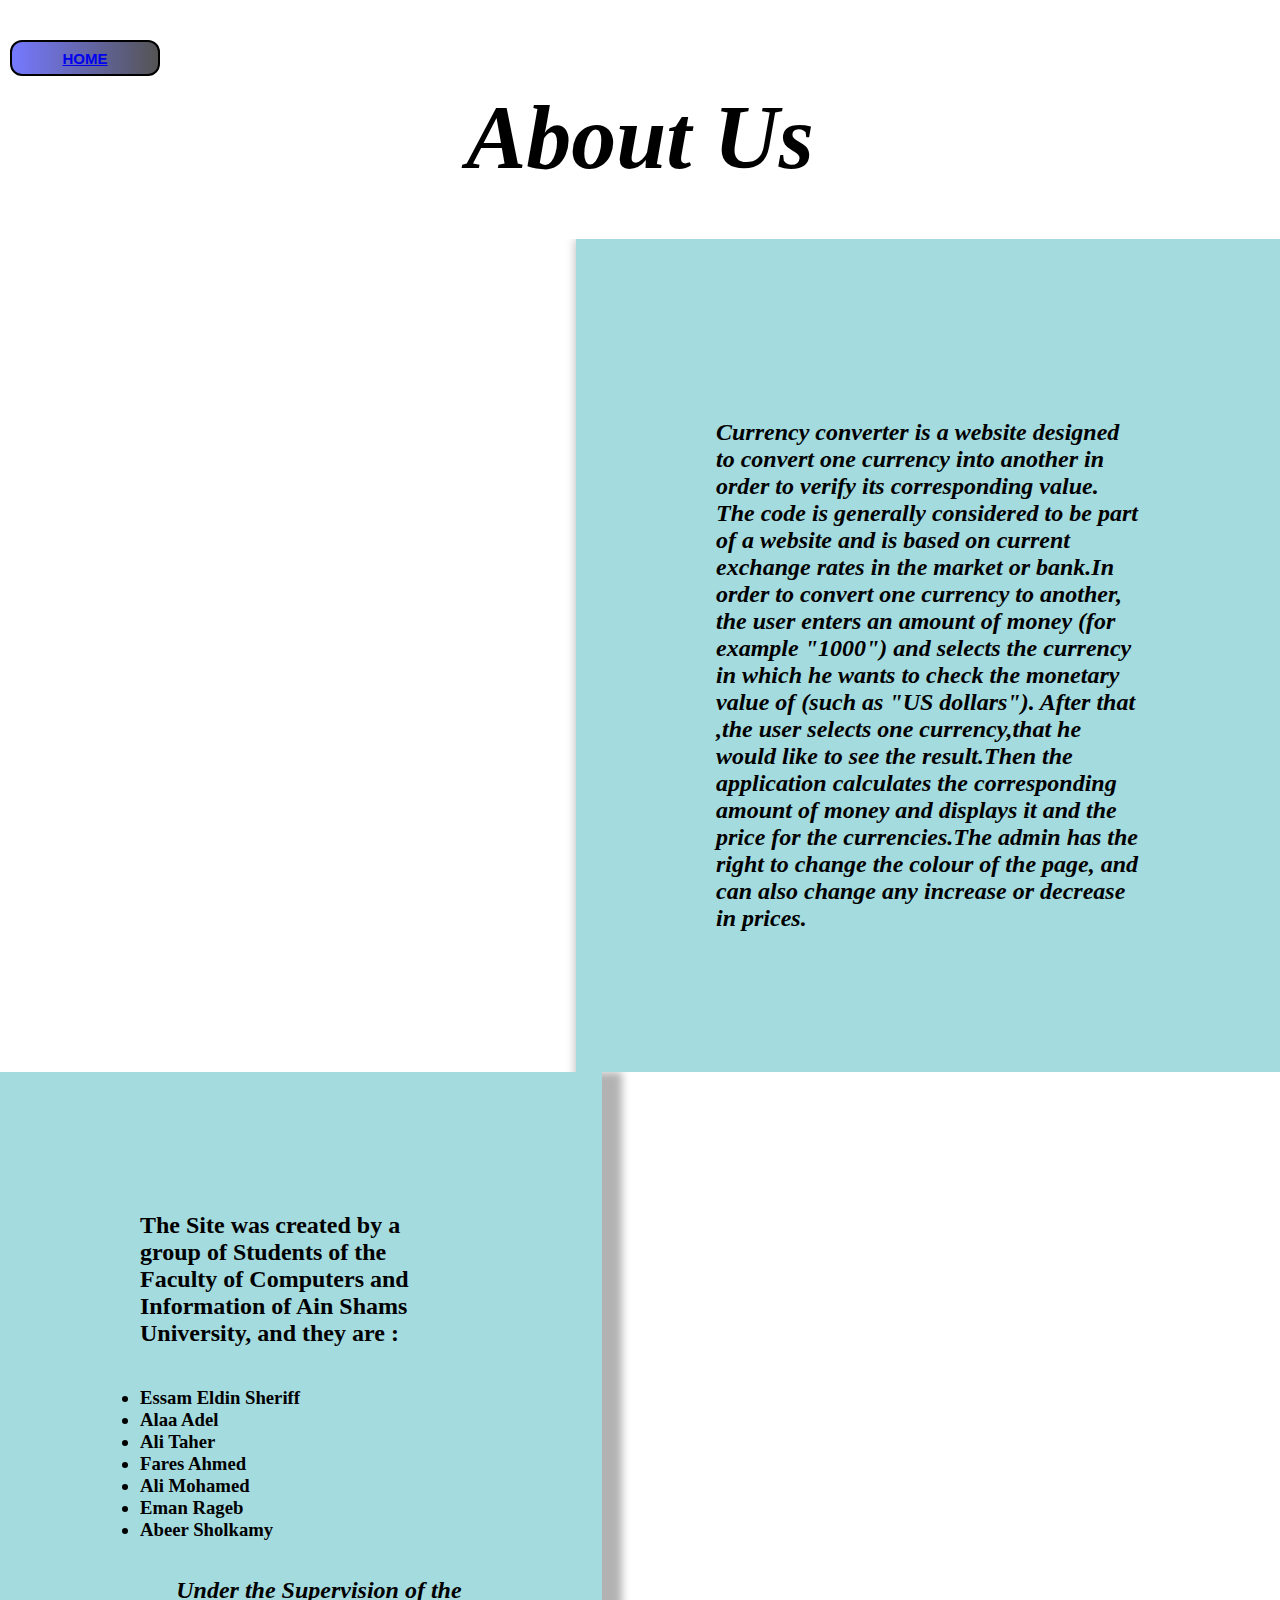
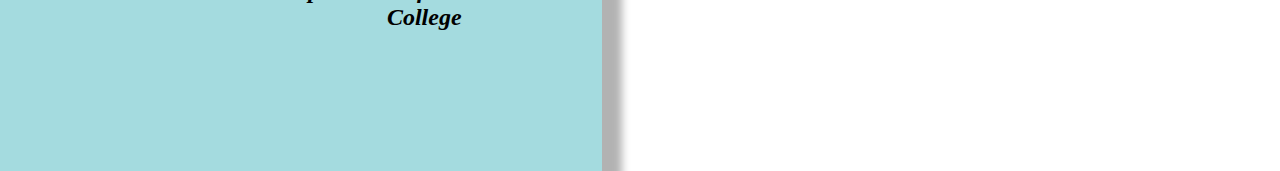
<file: Financial Helper ( Web Project )/about.html>
<!DOCTYPE html>
<html lang="en">
<head>
<meta http-equiv="content-type" content="text/html; charset=UTF-8">
    <meta charset="UTF-8">
    <meta name="viewport" content="width=device-width, initial-scale=1.0">
    <title>Document</title>
    <link rel="stylesheet" type="text/css" href="CSS/about.css">
    <link rel='shortcut icon' href='https://a.top4top.io/p_1719atyg01.png' />
</head>
<body>
    <div>
    <button class="submit"><label name="H" class="H"><a href="index.html">
        Home</a></label></button>
    <h1><em>About Us</em></h1>
    <div class="about">
        <div class="inner-section">
            <p class="text">
               <h2> <em>Currency converter is a website designed to convert one currency into
                another in order to verify its corresponding value. The code is 
                generally considered to be part of a website and is based on current
                exchange rates in the market or bank.In order to convert one currency to another,
                the user enters an amount of money (for example "1000") and selects the currency 
                in which he wants to check the monetary value of (such as "US dollars"). After that
                ,the user selects one currency,that he would like to see the result.Then the application
                calculates the corresponding amount of money and displays it and the price for the 
                currencies.The admin has the right to change the colour of the page, and can also 
                change any increase or decrease in prices.
            </em></h2>
            </p>
        </div>
    </div>
    <div class="about2">
        <div class="inner-section2">
            <h2>The Site was created by a group of Students of the Faculty of 
                Computers and Information of Ain Shams University, and they are :
          </h2>
          <p class="text">    
              <h3>
                <ul>
                    <li>Essam Eldin Sheriff</li>
                    <li>Alaa Adel</li>
                    <li>Ali Taher</li>
                    <li>Fares Ahmed</li>
                    <li>Ali Mohamed</li>
                    <li>Eman Rageb</li>
                    <li>Abeer Sholkamy</li>
                </ul>
              </h3>
                <br><br>
                <h2 ALIGN="right">  <em> Under the Supervision of the College</em></h2> 
            </p>
        </div>
    </div>
</body>
</html>
</file>
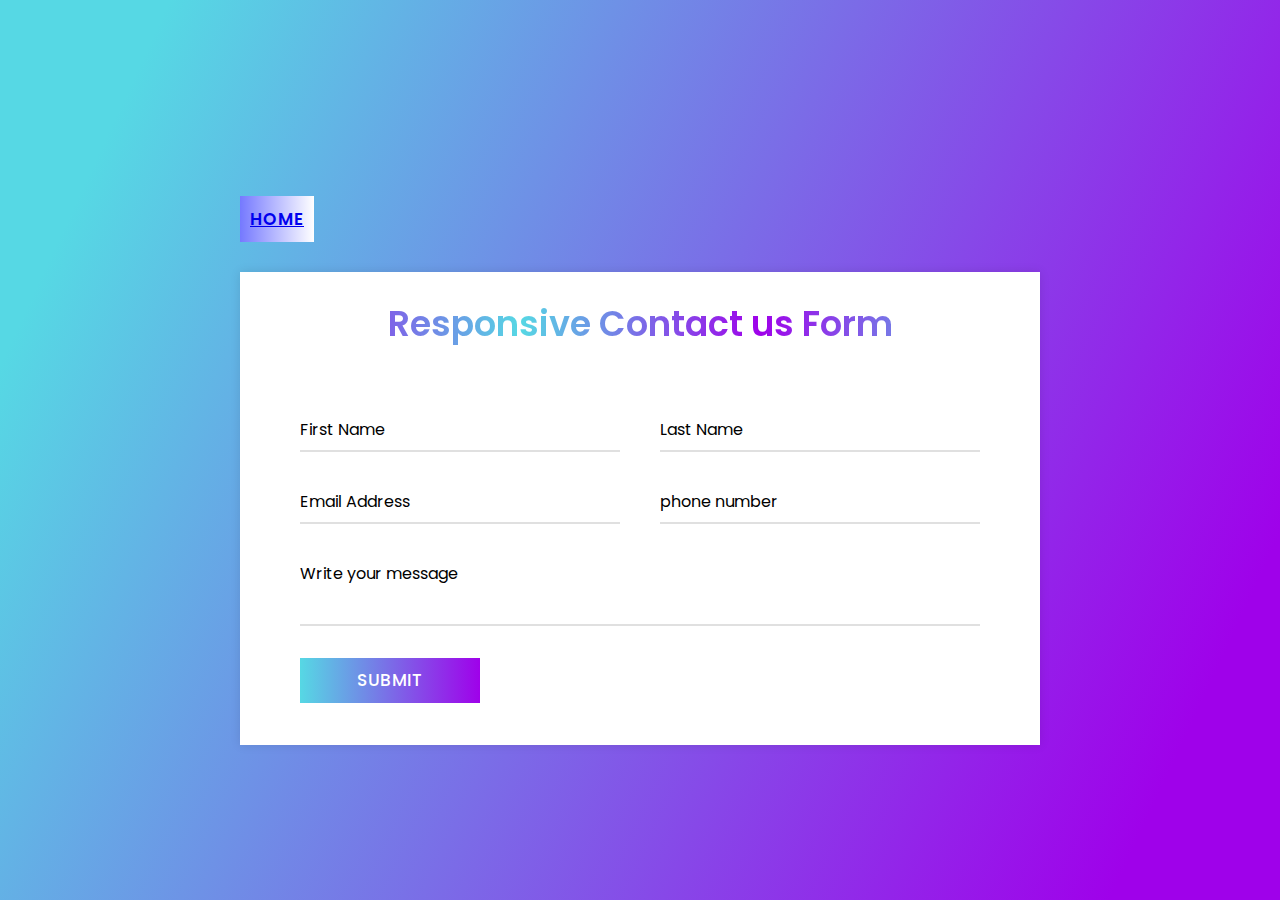
<file: Financial Helper ( Web Project )/contact.html>
<!DOCTYPE html>
<html lang="en" dir="ltr">
  <head>
    <meta charset="utf-8">
    <title>Responsive Contact us Form | CodingNepal</title>
    <link rel="stylesheet" href="CSS/contact.css">
    <link rel='shortcut icon' href='https://a.top4top.io/p_1719atyg01.png' />
    <meta name="viewport" content="width=device-width, initial-scale=1.0">
  </head>
  <body>
    <div>
    <button class="butt"><label name="H" class="H"><a href="index.html">
      Home</a></label></button>
    <div class="container">
      <div class="text">Responsive Contact us Form</div>
      <form action="">
        <div class="form-row">
          <div class="input-data">
            <input type="text" required>
            <div class="underline"></div>
            <label for="">First Name</label>
          </div>
          <div class="input-data">
            <input type="text" required>
            <div class="underline"></div>
            <label for="#">Last Name</label>
          </div>
        </div>
        <div class="form-row">
          <div class="input-data">
            <input type="text" required>
            <div class="underline"></div>
            <label for="">Email Address</label>
          </div>
          <div class="input-data">
            <input type="text" required>
            <div class="underline"></div>
            <label for="">phone number</label>
          </div>
        </div>
        <div class="form-row">
          <div class="input-data textarea">
            <textarea rows="8" cols="80" required></textarea>
            <div class="underline"></div>
            <label for="">Write your message</label>
          </div>
        </div>
        <div class="form-row submit-btn">
          <div class="input-data">
            <div class="inner"></div>
            <input type="submit" value="Submit">
          </div>
        </div>
      </form>
    </div>
    </div>

  </body>
</html>
</file>
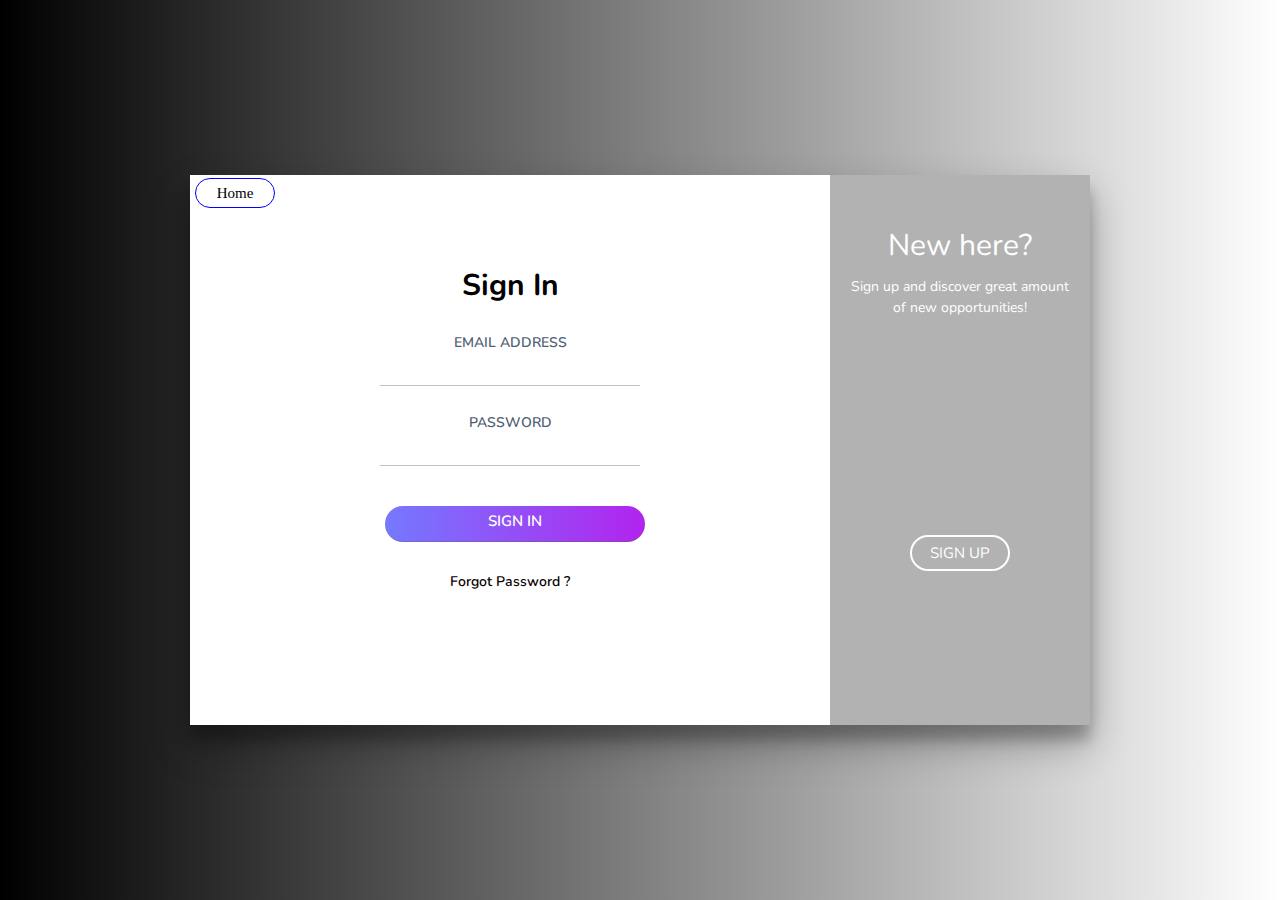
<file: Financial Helper ( Web Project )/login.html>
<!DOCTYPE html>
<html>
<head>
	<title>Financial Helper</title>
	<meta charset="UTF-8">
	<meta name="viewport" content="width=device-width, initial-scale=1">
  <link rel="stylesheet" type="text/css" href="CSS/login.css">
  <link href="https://fonts.googleapis.com/css?family=Nunito:400,600,700,800&display=swap" rel="stylesheet">
	<link rel='shortcut icon' href='https://a.top4top.io/p_1719atyg01.png' />
	
	
	
	<script type="text/javascript"> 
		//admin's information 
	var password1="art147";
	var email1="admin@yahoo.com";
	//user's information
	var password2="ban369";
	var email2="user@yahoo.com";
	
   function validateForm() {
		var valid = true;
	  if(document.inputForm.email.value==email1&&document.inputForm.password.value==password1){
		alert("the admin signed in successfully");
		window.open("admin.html");
		 }
		else if(document.inputForm.email.value==email2&&document.inputForm.password.value==password2)
		{
		alert("the user signed in successfully");
	  window.open("transfer.html");
		}
		else
		{
			alert("the email or password is incorrect");
			document.inputForm.password.focus();
			valid=false; 
		}
		return valid;
	}
	
	</script> 
	
</head>
<body>
  <div class="cont">
    <label name="H" class="H"><a href="index.html">Home</a></label>
    <div class="form sign-in">
      <h2>Sign In</h2>
			<Form name="inputForm" onSubmit="return validateForm()">
      <label>
        <span>Email Address</span>
        <input type="email" name="email" id="email">
      </label>
      <label>
        <span>Password</span>
        <input type="password" name="password" id="password">
      </label>
     <!-- <button class="submit" type="button" >Sign In</button>-->
		 <input class="submit" type="submit" value="Sign In" onclick="validateForm()">			
      <p class="forgot-pass">Forgot Password ?</p>
			
	   	</form>
    </div>
    <div class="sub-cont">
      <div class="img">
        <div class="img-text m-up">
          <h2>New here?</h2>
          <p>Sign up and discover great amount of new opportunities!</p>
        </div>
        <div class="img-text m-in">
          <h2>One of us?</h2>
          <p>If you already has an account, just sign in. We've missed you!</p>
        </div>
        <div class="img-btn">
          <span class="m-up">Sign Up</span>
          <span class="m-in">Sign In</span>
        </div>
      </div>
      <div class="form sign-up">
        <label name="H" class="H2"><a href="index.html">Home</a></label>
        <h2>Sign Up</h2>
        <label>
          <span>Name</span>
          <input type="text">
        </label>
        <label>
          <span>Email</span>
          <input type="email">
        </label>
        <label>
          <span>Password</span>
          <input type="password">
        </label>
        <label>
          <span>Confirm Password</span>
          <input type="password">
        </label>
        <button type="button" class="submit">Sign Up Now</button>
      </div>
    </div>
  </div>
<script type="text/javascript" src="JS/log in.js"></script>
</body>
</html>
</file>
<file: Financial Helper ( Web Project )/CSS/about.css>
*{
    margin: 0;
    padding: 0;
    box-sizing: border-box;
}
body{
    display: flex;
    align-items: center;
    justify-content: center;
    background-color: #fff;
}
h1{
  text-align: center;
  font-size: 90px;
  padding-bottom: 50px;
}
.about{
    background: url(https://zhurnal.mk/wp-content/uploads/2020/07/blog-senior-category-sml-01-1200x672.jpg) no-repeat left;
    background-size: 55%;
    background-color: #fff;
    overflow: hidden;
}
.inner-section{
    width: 55%;
    float: right;
    background-color: #a4dbdf;
    padding: 140px;
    box-shadow: 10px 10px 10px 10px rgba(0,0,0,0.3);
}
.inner-section2{
    width: 47%;
    float: left;
    background-color: #a4dbdf;
    padding: 140px;
    box-shadow: 10px 10px 8px 10px rgba(0,0,0,0.3);
}
.about2{
    background: url(https://www.albawabhnews.com/upload/photo/news/381/9/600x338o/573.jpg?q=1) no-repeat right;
    background-size: 55%;
    background-color: #fff;
    overflow: hidden;
}
.inner-section h1{
    margin-bottom: 30px;
    font-size: 30px;
    font-weight: 900;
}
.text{
    font-size: 13px;
    color: #1d10ca;
    line-height: 30px;
    text-align: justify;
    margin-bottom: 40px;
}
button{
    margin: 0 auto;
    width: 150px;
    height: 36px;
    color: #fff;
    font-size: 15px;
    cursor: pointer;
    outline: none;
    background: none;
    margin: 10px;
    border-style:solid;
    border-radius: 12px;
}
  
.submit{
    margin-top: 40px;
    text-transform: uppercase;
    font-weight: 600;
    font-family: 'Nunito', sans-serif;
    background: -webkit-linear-gradient(left, #7579ff, #545454);
}
  
.submit:hover{
    background: -webkit-linear-gradient(left, #545454, #7579ff);
}

  
  
@media screen and (max-width:1200px){
    .inner-section{
        padding: 80px;
    }
}
@media screen and (max-width:1000px){
    .about{
        background-size: 100%;
        padding: 100px 40px;
    }
    .inner-section{
        width: 100%;
    }
}

@media screen and (max-width:600px){
    .about{
        padding: 0;
    }
    .inner-section{
        padding: 60px;
    }
    body {
      background-color: lightblue;
    }
}
</file>
<file: Financial Helper ( Web Project )/CSS/contact.css>
@import url('https://fonts.googleapis.com/css?family=Poppins:400,500,600,700&display=swap');
*{
  margin: 0;
  padding: 0;
  outline: none;
  box-sizing: border-box;
  font-family: 'Poppins', sans-serif;
}
body{
  display: flex;
  align-items: center;
  justify-content: center;
  min-height: 100vh;
  padding: 40px;
  background: linear-gradient(115deg, #56d8e4 10%, #9f01ea 90%);
}
.container{
  max-width: 800px;
  background: #fff;
  width: 800px;
  padding: 25px 40px 10px 40px;
  box-shadow: 0px 0px 10px rgba(0,0,0,0.1);
}
.container .text{
  text-align: center;
  font-size: 35px;
  font-weight: 600;
  background: -webkit-linear-gradient(right, #56d8e4, #9f01ea, #56d8e4, #9f01ea);
  -webkit-background-clip: text;
  -webkit-text-fill-color: transparent;
}
.container form{
  padding: 30px 0 0 0;
}
.container form .form-row{
  display: flex;
  margin: 32px 0;
}
form .form-row .input-data{
  width: 100%;
  height: 40px;
  margin: 0 20px;
  position: relative;
}
form .form-row .textarea{
  height: 70px;
}
.input-data input,
.textarea textarea{
  display: block;
  width: 100%;
  height: 100%;
  border: none;
  font-size: 17px;
  border-bottom: 2px solid rgba(0,0,0, 0.12);
}
.input-data input:focus ~ label, .textarea textarea:focus ~ label,
.input-data input:valid ~ label, .textarea textarea:valid ~ label{
  transform: translateY(-20px);
  font-size: 14px;
  color: #3498db;
}
.textarea textarea{
  resize: none;
  padding-top: 10px;
}
.input-data label{
  position: absolute;
  pointer-events: none;
  bottom: 10px;
  font-size: 16px;
  transition: all 0.3s ease;
}
.textarea label{
  width: 100%;
  bottom: 40px;
  background: #fff;
}
.input-data .underline{
  position: absolute;
  bottom: 0;
  height: 2px;
  width: 100%;
}
.input-data .underline:before{
  position: absolute;
  content: "";
  height: 2px;
  width: 100%;
  background: #3498db;
  transform: scaleX(0);
  transform-origin: center;
  transition: transform 0.3s ease;
}
.input-data input:focus ~ .underline:before,
.input-data input:valid ~ .underline:before,
.textarea textarea:focus ~ .underline:before,
.textarea textarea:valid ~ .underline:before{
  transform: scale(1);
}
.submit-btn .input-data{
  overflow: hidden;
  height: 45px!important;
  width: 25%!important;
}
.submit-btn .input-data .inner{
  height: 100%;
  width: 300%;
  position: absolute;
  left: -100%;
  background: -webkit-linear-gradient(right, #56d8e4, #9f01ea, #56d8e4, #9f01ea);
  transition: all 0.4s;
}
.submit-btn .input-data:hover .inner{
  left: 0;
}
.submit-btn .input-data input{
  background: none;
  border: none;
  color: #fff;
  font-size: 17px;
  font-weight: 500;
  text-transform: uppercase;
  letter-spacing: 1px;
  cursor: pointer;
  position: relative;
  z-index: 2;
}
button{
  background: none;
  border: none;
  color: #fff;
  font-size: 17px;
  font-weight: 500;
  text-transform: uppercase;
  letter-spacing: 1px;
  cursor: pointer;
  position: relative;
  z-index: 2;
  padding: 10px;
}
.butt{
  margin-top: 40px;
  margin-bottom: 30px;
  text-transform: uppercase;
  font-weight: 600;
  font-family: 'Nunito', sans-serif;
  background: -webkit-linear-gradient(left, #7579ff, #fff);
}

.butt:hover{
  background: -webkit-linear-gradient(left, #fff, #7579ff);
}
@media (max-width: 700px) {
  .container .text{
    font-size: 30px;
  }
  .container form{
    padding: 10px 0 0 0;
  }
  .container form .form-row{
    display: block;
  }
  form .form-row .input-data{
    margin: 35px 0!important;
  }
  .submit-btn .input-data{
    width: 40%!important;
  }
}
</file>
<file: Financial Helper ( Web Project )/CSS/login.css>
*, *:before, *:after{
  margin: 0;
  padding: 0;
  box-sizing: border-box;
  font-family: 'Nunito', sans-serif;
}

body{
  width: 100%;
  height: 100vh;
  display: flex;
  justify-content: center;
  align-items: center;
  background: -webkit-linear-gradient(left, #000000, #ffffff);
  font-family: 'Nunito', sans-serif;
}

input, button{
  border:none;
  outline: none;
  background: none;
}

.cont{
  overflow: hidden;
  position: relative;
  width: 900px;
  height: 550px;
  background: #fff;
  box-shadow: 0 19px 38px rgba(0, 0, 0, 0.30), 0 15px 12px rgba(0, 0, 0, 0.22);
}

.form{
  position: relative;
  width: 640px;
  height: 100%;
  padding: 50px 30px;
  -webkit-transition:-webkit-transform 1.2s ease-in-out;
  transition: -webkit-transform 1.2s ease-in-out;
  transition: transform 1.2s ease-in-out;
  transition: transform 1.2s ease-in-out, -webkit-transform 1.2s ease-in-out;
}

h2{
  width: 100%;
  font-size: 30px;
  text-align: center;
}

label{
  display: block;
  width: 260px;
  margin: 25px auto 0;
  text-align: center;
}

label span{
  font-size: 14px;
  font-weight: 600;
  color: #505f75;
  text-transform: uppercase;
}

input{
  display: block;
  width: 100%;
  margin-top: 5px;
  font-size: 16px;
  padding-bottom: 5px;
  border-bottom: 1px solid rgba(109, 93, 93, 0.4);
  text-align: center;
  font-family: 'Nunito', sans-serif;
}

button{
  display: block;
  margin: 0 auto;
  width: 260px;
  height: 36px;
  border-radius: 30px;
  color: #fff;
  font-size: 15px;
  cursor: pointer;
}

.submit{
  margin-top: 40px;
  margin-bottom: 30px;
  margin-left: 165px;
  text-transform: uppercase;
  font-weight: 600;
  font-family: 'Nunito', sans-serif;
  background: -webkit-linear-gradient(left, #7579ff, #b224ef);
  color: #fff;
  display: block;
  border-radius: 30px;
  font-size: 15px;
  width: 260px;
  height: 36px;
  cursor: pointer;
  
}

.submit:hover{
  background: -webkit-linear-gradient(left, #b224ef, #7579ff);
}

.forgot-pass{
  margin-top: 15px;
  text-align: center;
  font-size: 14px;
  font-weight: 600;
  color: #0c0101;
  cursor: pointer;
}


.sub-cont{
  overflow: hidden;
  position: absolute;
  left: 640px;
  top: 0;
  width: 900px;
  height: 100%;
  padding-left: 260px;
  background: #fff;
  -webkit-transition: -webkit-transform 1.2s ease-in-out;
  transition: -webkit-transform 1.2s ease-in-out;
  transition: transform 1.2s ease-in-out;
}

.cont.s-signup .sub-cont{
  -webkit-transform:translate3d(-640px, 0, 0);
          transform:translate3d(-640px, 0, 0);
}

.img{
  overflow: hidden;
  z-index: 2;
  position: absolute;
  left: 0;
  top: 0;
  width: 260px;
  height: 100%;
  padding-top: 360px;
}

.img:before{
  content: '';
  position: absolute;
  right: 0;
  top: 0;
  width: 900px;
  height: 100%;
  background-image: url(https://thumbs-prod.si-cdn.com/OnlBgVhpmA0hME4WkAnm5g1cfis=/fit-in/1600x0/https://public-media.si-cdn.com/filer/62/73/6273df04-bc64-486f-afac-a3af2d9add58/42-55103885.jpg);
  background-size: cover;
  transition: -webkit-transform 1.2s ease-in-out;
  transition: transform 1.2s ease-in-out, -webkit-transform 1.2s ease-in-out;
}

.img:after{
  content: '';
  position: absolute;
  left: 0;
  top: 0;
  width: 100%;
  height: 100%;
  background: rgba(0,0,0,0.3);
}

.cont.s-signup .img:before{
  -webkit-transform:translate3d(640px, 0, 0);
          transform:translate3d(640px, 0, 0);
}

.img-text{
  z-index: 2;
  position: absolute;
  left: 0;
  top: 50px;
  width: 100%;
  padding: 0 20px;
  text-align: center;
  color: #fff;
  -webkit-transition:-webkit-transform 1.2s ease-in-out;
  transition: -webkit-transform 1.2s ease-in-out;
  transition: transform 1.2s ease-in-out, -webkit-transform 1.2s ease-in-out;
}

.img-text h2{
  margin-bottom: 10px;
  font-weight: normal;
}

.img-text p{
  font-size: 14px;
  line-height: 1.5;
}

.cont.s-signup .img-text.m-up{
  -webkit-transform:translateX(520px);
          transform:translateX(520px);
}

.img-text.m-in{
  -webkit-transform:translateX(-520px);
          transform:translateX(-520px);
}

.cont.s-signup .img-text.m-in{
  -webkit-transform:translateX(0);
          transform:translateX(0);
}


.sign-in{
  padding-top: 65px;
  -webkit-transition-timing-function:ease-out;
          transition-timing-function:ease-out;
}

.cont.s-signup .sign-in{
  -webkit-transition-timing-function:ease-in-out;
          transition-timing-function:ease-in-out;
  -webkit-transition-duration:1.2s;
          transition-duration:1.2s;
  -webkit-transform:translate3d(640px, 0, 0);
          transform:translate3d(640px, 0, 0);
}

.img-btn{
  overflow: hidden;
  z-index: 2;
  position: relative;
  width: 100px;
  height: 36px;
  margin: 0 auto;
  background: transparent;
  color: #fff;
  text-transform: uppercase;
  font-size: 15px;
  cursor: pointer;
}

.img-btn:after{
  content: '';
  z-index: 2;
  position: absolute;
  left: 0;
  top: 0;
  width: 100%;
  height: 100%;
  border: 2px solid #fff;
  border-radius: 30px;
}

.img-btn span{
  position: absolute;
  left: 0;
  top: 0;
  display: -webkit-box;
  display: flex;
  -webkit-box-pack:center;
  justify-content: center;
  align-items: center;
  width: 100%;
  height: 100%;
  -webkit-transition:-webkit-transform 1.2s;
  transition: -webkit-transform 1.2s;
  transition: transform 1.2s;
  transition: transform 1.2s, -webkit-transform 1.2s;;
}

.img-btn span.m-in{
  -webkit-transform:translateY(-72px);
          transform:translateY(-72px);
}

.cont.s-signup .img-btn span.m-in{
  -webkit-transform:translateY(0);
          transform:translateY(0);
}

.cont.s-signup .img-btn span.m-up{
  -webkit-transform:translateY(72px);
          transform:translateY(72px);
}

.sign-up{
  -webkit-transform:translate3d(-900px, 0, 0);
          transform:translate3d(-900px, 0, 0);
}

.cont.s-signup .sign-up{
  -webkit-transform:translate3d(0, 0, 0);
          transform:translate3d(0, 0, 0);
}
.H a {
background-color: white;
color: black;
padding: 6px 0px 5px 0px;
float: left;
border: 1px solid blue;
margin: -22px -500px -1000px -315px;
font-size: 15px;
width: 80px;
cursor: pointer;
text-decoration: none;
border-radius: 15px;
font-family: Tahoma;
}
.H  label{
  background-color: #6c5ce7;
  cursor: pointer;
}
.H a:hover{
  background: -webkit-linear-gradient(left,#b224ef,#7579ff);
  color: black;
  cursor: pointer;
}
.H2 a {
background-color: white;
color: black;
padding: 6px 0px 5px 0px;
float: left;
border: 1px solid blue;
margin: -70px -500px -1000px -185px;
font-size: 15px;
width: 80px;
cursor: pointer;
text-decoration: none;
border-radius: 15px;
font-family: Tahoma;
}
.H2 label{
  background-color: #6c5ce7;
  cursor: pointer;
}
.H2 a:hover{
  background: -webkit-linear-gradient(left,#b224ef,#7579ff);
  color: black;
  cursor: pointer;
}
</file>
